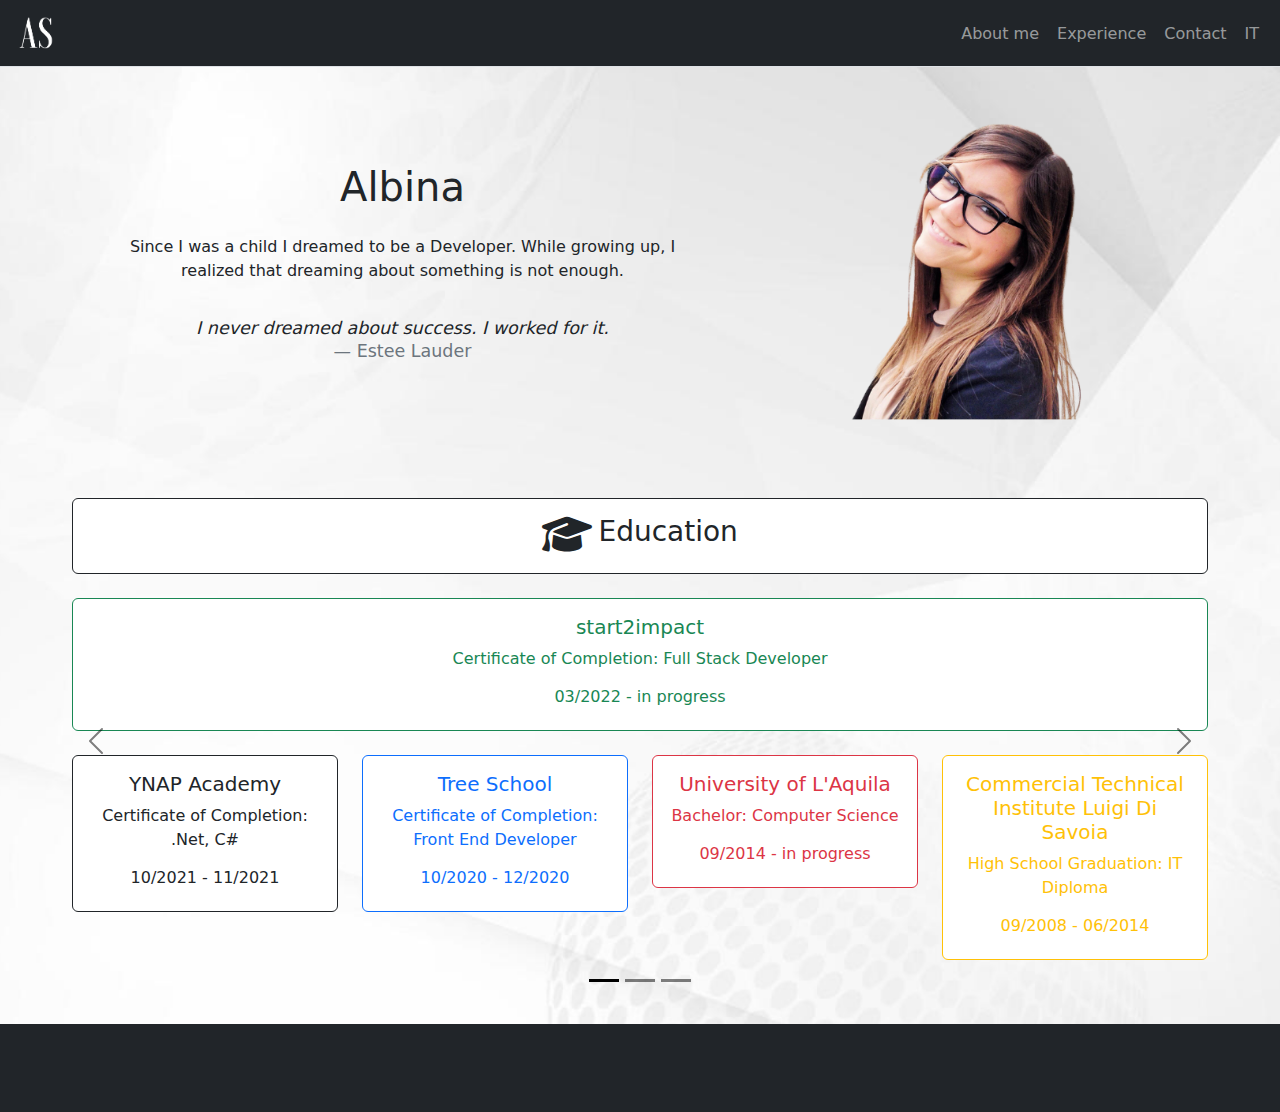
<file: index.html>
<!DOCTYPE html>
<html lang="en">
    <head>
        <meta charset="utf-8">
        <meta name="viewport" content="width=device-width, initial-scale=1">
        <title>Albina Sela</title>
        <link rel="shortcut icon" href="assets/favicon/favicon.ico" type="image/x-icon">
        <link href="https://cdn.jsdelivr.net/npm/bootstrap@5.0.2/dist/css/bootstrap.min.css" rel="stylesheet">
        <link rel="stylesheet" href="https://cdnjs.cloudflare.com/ajax/libs/font-awesome/6.1.1/css/all.min.css">
        <script src="https://cdn.jsdelivr.net/npm/bootstrap@5.0.2/dist/js/bootstrap.bundle.min.js"></script>
        <link rel="stylesheet" href="assets/css/style.css">
    </head>

    <body>

        <nav class="navbar nav-tabs navbar-expand-sm bg-dark navbar-dark">
            <div class="container-fluid">
                <img src="assets/img/logo.png" alt="logo" width="50">
                <button type="button" class="navbar-toggler" data-bs-toggle="collapse" data-bs-target="#navbarCollapse">
                    <span class="navbar-toggler-icon"></span>
                </button>
                <div class="collapse navbar-collapse" id="navbarCollapse">
                    <div class="navbar-nav ms-auto">              	
                        <a href="#" class="nav-item nav-link">About me</a>
                        <a href="./assets/pages/en-version/experience.html" class="nav-item nav-link">Experience</a>
                        <a href="./assets/pages/en-version/contact.html" class="nav-item nav-link">Contact</a>
                        <a href="./assets/pages/it-version/it-version.html" class="nav-item nav-link">IT</a>
                    </div>
                </div>
            </div>
        </nav>

        <div class="container my-5">
            <div class="row">
                <div class="col-lg-7 col-md-6 text-center p-5">
                    <h1>Albina</h1>
                    <p class="py-3">
                        Since I was a child I dreamed to be a Developer.
                        While growing up, I realized that dreaming 
                        about something is not enough.
                    </p>
                    <blockquote class="blockquote">
                        <p class="small fst-italic">I never dreamed about success. I worked for it.</p>
                        <footer class="blockquote-footer text-center display-6">Estee Lauder</footer>
                    </blockquote>
                </div>
                <div class="col-lg-5 col-md-6" 
                    style="background-image: url('/assets/img/img.png');
                    background-repeat: no-repeat;
                    background-position: center;
                    background-size: contain;">         
                </div>
            </div>
        </div>

        <div id="information" class="carousel slide carousel-dark width=100% px-5" data-bs-ride="carousel">
            <div class="carousel-indicators">
                <button type="button" data-bs-target="#information" data-bs-slide-to="0" class="active" aria-current="true" aria-label="Slide 1"></button>
                <button type="button" data-bs-target="#information" data-bs-slide-to="1" aria-label="Slide 2"></button>
                <button type="button" data-bs-target="#information" data-bs-slide-to="2" aria-label="Slide 3"></button>
            </div>

            <div class="carousel-inner text-center">
                <div class="carousel-item active">
                    <div class="m-4">
                        <div class="row">
                            <div class="col-12">
                                <div class="card border-dark mb-4">
                                    <div class="card-body text-dark">
                                        <h5 class="card-title">
                                            <i class="fa-solid fa-graduation-cap fa-2xl"></i>
                                            <span class="h3">Education</span>
                                        </h5>
                                    </div>
                                </div>
                            </div>
                            <div class="col-12">
                                <div class="card border-success mb-4">
                                    <div class="card-body text-success">
                                        <h5 class="card-title">start2impact</h5>
                                        <p class="card-text">Certificate of Completion: Full Stack Developer</p>
                                        <p class="h6">03/2022 - in progress</p>
                                    </div>
                                </div>
                            </div>
                            <div class="col-lg-3 col-md-6">
                                <div class="card border-dark mb-4">
                                    <div class="card-body text-dark">
                                        <h5 class="card-title">YNAP Academy</h5>
                                        <p class="card-text">Certificate of Completion: .Net, C#</p>
                                        <p class="h6">10/2021 - 11/2021</p>
                                    </div>
                                </div>
                            </div>
                            <div class="col-lg-3 col-md-6">
                                <div class="card border-primary mb-4">
                                    <div class="card-body text-primary">
                                        <h5 class="card-title">Tree School</h5>
                                        <p class="card-text">Certificate of Completion: Front End Developer</p>
                                        <p class="h6">10/2020 - 12/2020</p>
                                    </div>
                                </div>
                            </div>
                            <div class="col-lg-3 col-md-6">
                                <div class="card border-danger mb-4">
                                    <div class="card-body text-danger">
                                        <h5 class="card-title">University of L'Aquila</h5>
                                        <p class="card-text">Bachelor: Computer Science</p>
                                        <p class="h6">09/2014 - in progress</p>
                                    </div>
                                </div>
                            </div>
                            <div class="col-lg-3 col-md-6">
                                <div class="card border-warning mb-4">
                                    <div class="card-body text-warning">
                                        <h5 class="card-title">Commercial Technical Institute Luigi Di Savoia</h5>
                                        <p class="card-text">High School Graduation: IT Diploma</p>
                                        <p class="h6">09/2008 - 06/2014</p>
                                    </div>
                                </div>
                            </div>
                        </div>
                    </div>
                </div>
                <div class="carousel-item">
                    <div class="m-4">
                        <div class="row">
                            <div class="col-12">
                                <div class="card border-dark mb-4">
                                    <div class="card-body text-dark">
                                        <h5 class="card-title">
                                            <i class="fa-solid fa-lightbulb fa-2xl"></i>
                                            <span class="h3">Soft Skills</span>
                                        </h5>
                                    </div>
                                </div>
                            </div>
                            <div class="col-lg-3 col-md-6">
                                <div class="card border-success mb-4">
                                    <div class="card-body text-success">
                                        <div class="card-title">Creativity</div>
                                    </div>
                                </div>
                            </div>
                            <div class="col-lg-3 col-md-6">
                                <div class="card border-success mb-4">
                                    <div class="card-body text-success">
                                        <div class="card-title">Teamwork</div>
                                    </div>
                                </div>
                            </div>
                            <div class="col-lg-3 col-md-6">
                                <div class="card border-success mb-4">
                                    <div class="card-body text-success">
                                        <div class="card-title">Problem Solving</div>
                                    </div>
                                </div>
                            </div>
                            <div class="col-lg-3 col-md-6">
                                <div class="card border-success mb-4">
                                    <div class="card-body text-success">
                                        <div class="card-title">Time Management</div>
                                    </div>
                                </div>
                            </div>
                            <div class="col-12">
                                <div class="card border-dark mb-4">
                                    <div class="card-body text-dark">
                                        <h5 class="card-title">
                                            <i class="fa-solid fa-laptop-code fa-2xl"></i>
                                            <span class="h3">Hard Skills</span>
                                        </h5>
                                    </div>
                                </div>
                            </div>
                            <div class="col-lg-2 col-md-4">
                                <div class="card border-success mb-4">
                                    <div class="card-body">
                                        <div class="row">
                                            <div class="col">
                                                <i class="fa-brands fa-html5 fa-2xl text-danger"></i>
                                            </div>
                                            <div class="col">
                                                <i class="fa-brands fa-css3-alt fa-2xl text-primary"></i>
                                            </div>
                                            <div class="col">
                                                <i class="fa-brands fa-js-square fa-2xl text-warning"></i>
                                            </div>
                                        </div>
                                    </div>
                                </div>
                            </div>
                            <div class="col-lg-2 col-md-4">
                                <div class="card border-success mb-4">
                                    <div class="card-body">
                                        <div class="row">
                                            <div class="col">
                                                <i class="fa-brands fa-bootstrap fa-2xl" id="bootstrap"></i>
                                            </div>
                                            <div class="col">
                                                <i class="fa-brands fa-sass fa-2xl" id="sass"></i>
                                            </div>
                                        </div>
                                    </div>
                                </div>
                            </div>
                            <div class="col-lg-2 col-md-4">
                                <div class="card border-success mb-4">
                                    <div class="card-body">
                                        <div class="row">
                                            <div class="col">
                                                <small class="text-primary fw-bolder">Canva</small>
                                            </div>
                                        </div>
                                    </div>
                                </div>
                            </div>
                            <div class="col-lg-2 col-md-4">
                                <div class="card border-success mb-4">
                                    <div class="card-body">
                                        <div class="row">
                                            <div class="col">
                                                <i class="fa-brands fa-react fa-2xl text-info"></i>
                                            </div>
                                            <div class="col">
                                                <i class="fa-brands fa-angular fa-2xl text-danger"></i>
                                            </div>
                                        </div>
                                    </div>
                                </div>
                            </div>
                            <div class="col-lg-2 col-md-4">
                                <div class="card border-success mb-4">
                                    <div class="card-body text-success fw-bolder">
                                        <small>.Net - C# Basics</small>
                                    </div>
                                </div>
                            </div>
                            <div class="col-lg-2 col-md-4">
                                <div class="card border-success mb-4">
                                    <div class="card-body fw-bolder">
                                        <i class="fa-brands fa-salesforce fa-2xl text-info"></i>
                                        <small>Basics</small>
                                    </div>
                                </div>
                            </div>
                        </div>
                    </div>
                </div>
                <div class="carousel-item">
                    <div class="m-4">
                        <div class="row">
                            <div class="col-12">
                                <div class="card border-dark mb-4">
                                    <div class="card-body text-dark">
                                        <h5 class="card-title">
                                            <i class="fa-solid fa-globe fa-2xl"></i>
                                            <span class="h3">Languages</span>
                                        </h5>
                                    </div>
                                </div>
                            </div>
                            <div class="col-lg-3 col-md-6">
                                <div class="card border-success mb-4">
                                    <div class="card-body text-success">
                                        <div class="card-title">Italian</div>
                                    </div>
                                </div>
                            </div>
                            <div class="col-lg-3 col-md-6">
                                <div class="card border-success mb-4">
                                    <div class="card-body text-success">
                                        <div class="card-title">Albanian</div>
                                    </div>
                                </div>
                            </div>
                            <div class="col-lg-3 col-md-6">
                                <div class="card border-success mb-4">
                                    <div class="card-body text-success">
                                        <div class="card-title">English</div>
                                    </div>
                                </div>
                            </div>
                            <div class="col-lg-3 col-md-6">
                                <div class="card border-success mb-4">
                                    <div class="card-body text-success">
                                        <div class="card-title">Spanish</div>
                                    </div>
                                </div>
                            </div>
                            <div class="col-12">
                                <div class="card border-dark mb-4">
                                    <div class="card-body text-dark">
                                        <h5 class="card-title">
                                            <i class="fa-solid fa-circle-nodes fa-2xl"></i>
                                            <span class="h3">Hobbies</span>
                                        </h5>
                                    </div>
                                </div>
                            </div>
                            <div class="col-lg-3 col-md-3">
                                <div class="card border-success mb-4">
                                    <div class="card-body text-success">
                                        <i class="fa-solid fa-plane-departure fa-xl"></i>
                                    </div>
                                </div>
                            </div>
                            <div class="col-lg-3 col-md-3">
                                <div class="card border-success mb-4">
                                    <div class="card-body text-success">
                                        <i class="fa-solid fa-music fa-xl"></i>
                                    </div>
                                </div>
                            </div>
                            <div class="col-lg-3 col-md-3">
                                <div class="card border-success mb-4">
                                    <div class="card-body text-success">
                                        <i class="fa-solid fa-palette fa-xl"></i>
                                    </div>
                                </div>
                            </div>
                            <div class="col-lg-3 col-md-3">
                                <div class="card border-success mb-4">
                                    <div class="card-body text-success">
                                        <i class="fa-solid fa-book-open fa-xl"></i>
                                    </div>
                                </div>
                            </div>
                        </div>
                    </div>
                </div>
            </div>

            <button class="carousel-control-prev" type="button" data-bs-target="#information" data-bs-slide="prev">
                <span class="carousel-control-prev-icon" aria-hidden="true"></span>
                <span class="visually-hidden">Previous</span>
            </button>
            <button class="carousel-control-next" type="button" data-bs-target="#information" data-bs-slide="next">
                <span class="carousel-control-next-icon" aria-hidden="true"></span>
                <span class="visually-hidden">Next</span>
            </button>
        </div>

        <div class="mt-3 p-4 bg-dark text-white text-center">
            <p class="text-muted">Realized by Albina sela </p>
        </div>

    </body>
</html>
</file>
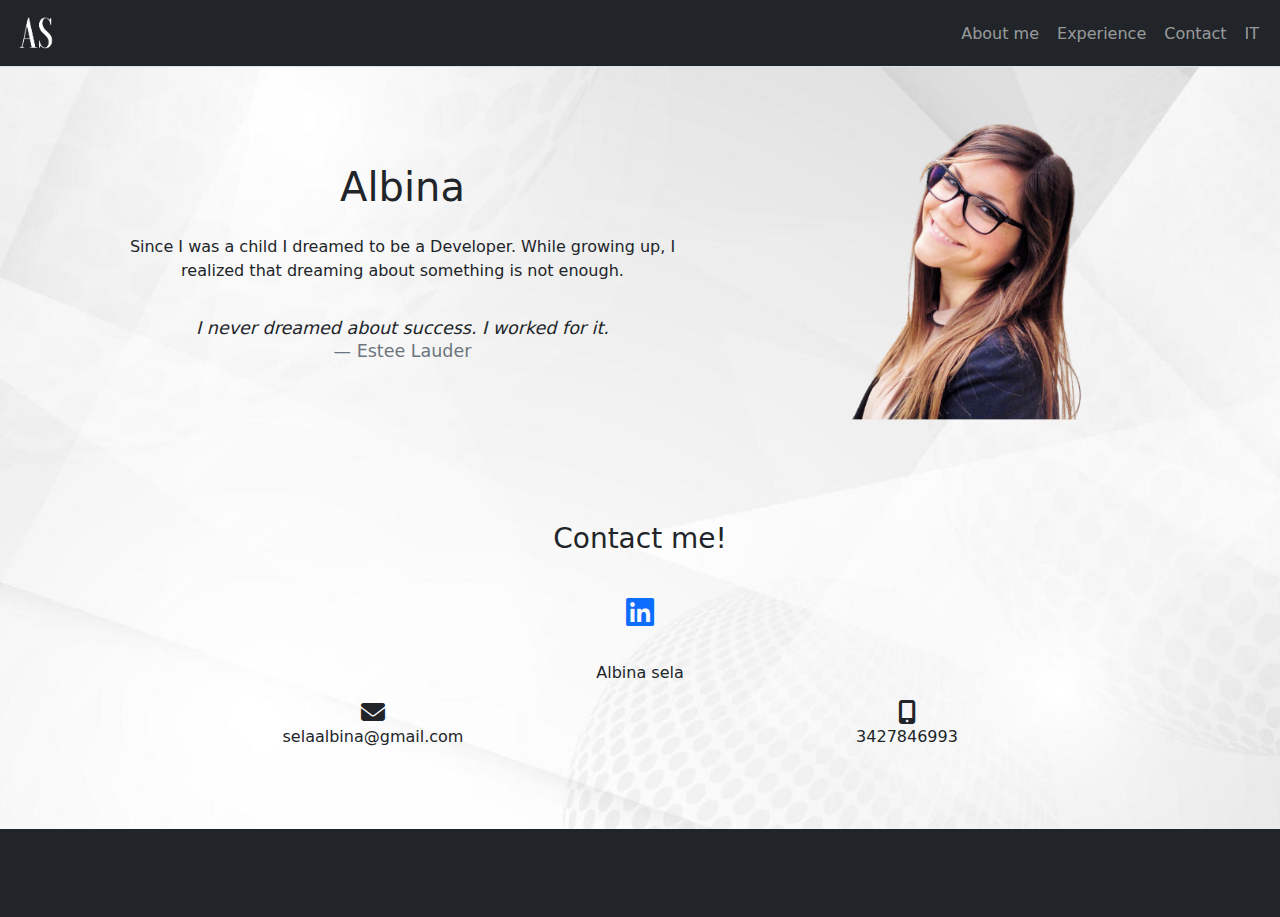
<file: assets/pages/en-version/contact.html>
<!DOCTYPE html>
<html lang="en">
    <head>
        <meta charset="utf-8">
        <meta name="viewport" content="width=device-width, initial-scale=1">
        <title>Albina Sela</title>
        <link rel="shortcut icon" href="/assets/favicon/favicon.ico" type="image/x-icon">
        <link href="https://cdn.jsdelivr.net/npm/bootstrap@5.0.2/dist/css/bootstrap.min.css" rel="stylesheet">
        <link rel="stylesheet" href="https://cdnjs.cloudflare.com/ajax/libs/font-awesome/6.1.1/css/all.min.css">
        <script src="https://cdn.jsdelivr.net/npm/bootstrap@5.0.2/dist/js/bootstrap.bundle.min.js"></script>
        <link rel="stylesheet" href="/assets/css/style.css">
    </head>

    <body>

        <nav class="navbar nav-tabs navbar-expand-sm bg-dark navbar-dark">
            <div class="container-fluid">
                <img src="/assets/img/logo.png" alt="logo" width="50">
                <button type="button" class="navbar-toggler" data-bs-toggle="collapse" data-bs-target="#navbarCollapse">
                    <span class="navbar-toggler-icon"></span>
                </button>
                <div class="collapse navbar-collapse" id="navbarCollapse">
                    <div class="navbar-nav ms-auto">              	
                        <a href="/index.html" class="nav-item nav-link">About me</a>
                        <a href="experience.html" class="nav-item nav-link">Experience</a>
                        <a href="#" class="nav-item nav-link">Contact</a>
                        <a href="/assets/pages/it-version/it-version.html" class="nav-item nav-link">IT</a>
                    </div>
                </div>
            </div>
        </nav>

        <div class="container my-5">
            <div class="row">
                <div class="col-lg-7 col-md-6 text-center p-5">
                    <h1>Albina</h1>
                    <p class="py-3">
                        Since I was a child I dreamed to be a Developer.
                        While growing up, I realized that dreaming 
                        about something is not enough.
                    </p>
                    <blockquote class="blockquote">
                        <p class="small fst-italic">I never dreamed about success. I worked for it.</p>
                        <footer class="blockquote-footer text-center display-6">Estee Lauder</footer>
                    </blockquote>
                </div>
                <div class="col-lg-5 col-md-6" 
                    style="background-image: url('/assets/img/img.png');
                    background-repeat: no-repeat;
                    background-position: center;
                    background-size: contain;">         
                </div>
            </div>
        </div>

        <div class="container text-center p-5">
            <div class="row">
                <h3>Contact me!</h3>
            </div>
            <div class="row">
                <div class="col-12">
                    <a href="https://www.linkedin.com/in/albina-sela-521671187/" style="text-decoration: none;" target="_blank" class="text-dark">
                        <i class="fa-brands fa-linkedin fa-2xl p-5 text-primary"></i>
                        <p>Albina sela</p>
                    </a>
                </div>
                <div class="col">
                    <i class="fa-solid fa-envelope fa-xl"></i>
                    <p>selaalbina@gmail.com</p>
                </div>
                <div class="col">
                    <i class="fa-solid fa-mobile-screen-button fa-xl"></i>
                    <p>3427846993</p>
                </div>
            </div>
        </div>

        <div class="mt-3 p-4 bg-dark text-white text-center">
            <p class="text-muted">Realized by Albina sela </p>
        </div>

    </body>
</html>
</file>
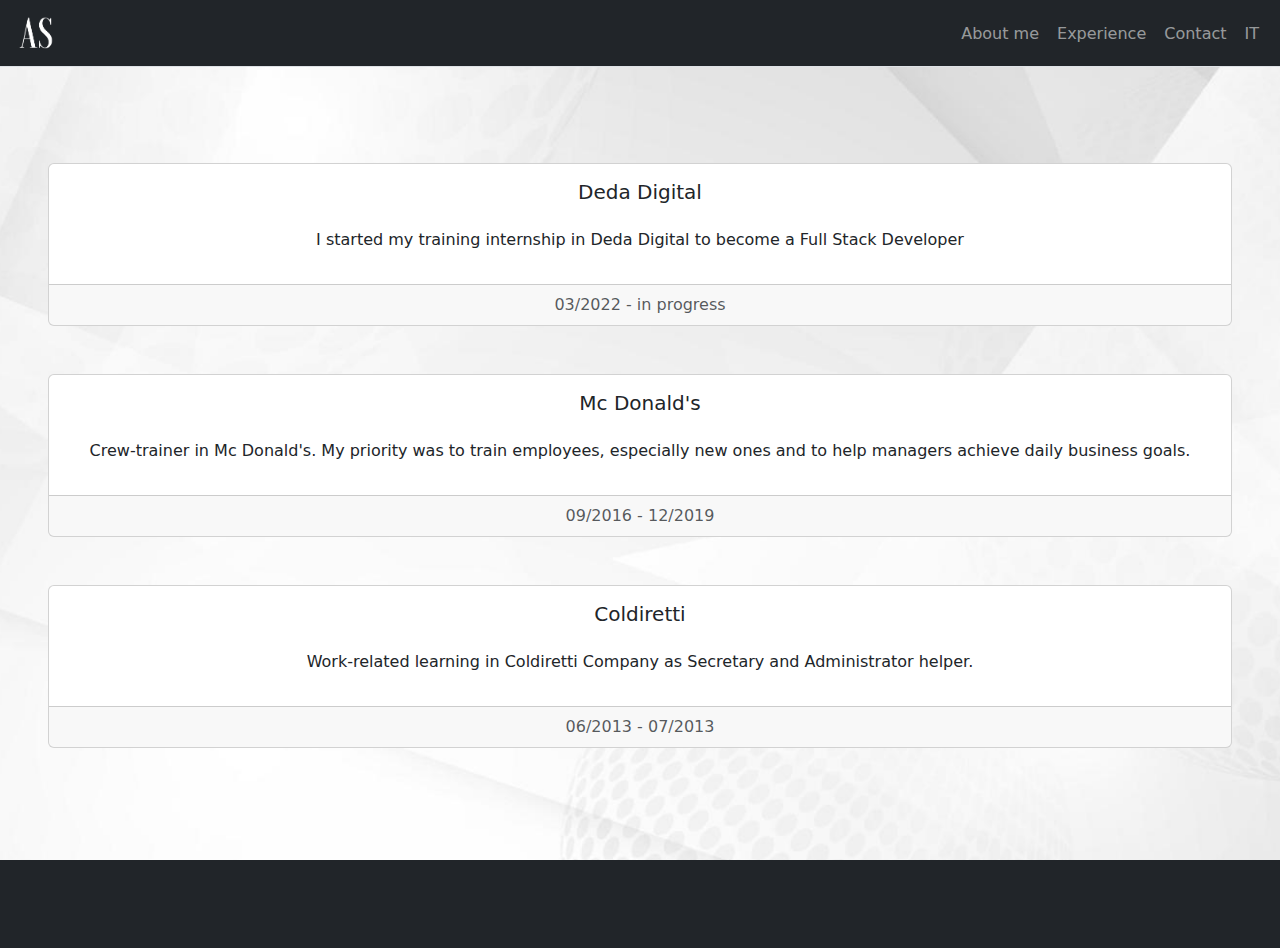
<file: assets/pages/en-version/experience.html>
<!DOCTYPE html>
<html lang="en">
    <head>
        <meta charset="utf-8">
        <meta name="viewport" content="width=device-width, initial-scale=1">
        <title>Albina Sela</title>
        <link rel="shortcut icon" href="/assets/favicon/favicon.ico" type="image/x-icon">
        <link href="https://cdn.jsdelivr.net/npm/bootstrap@5.0.2/dist/css/bootstrap.min.css" rel="stylesheet">
        <link rel="stylesheet" href="https://cdnjs.cloudflare.com/ajax/libs/font-awesome/6.1.1/css/all.min.css">
        <script src="https://cdn.jsdelivr.net/npm/bootstrap@5.0.2/dist/js/bootstrap.bundle.min.js"></script>
        <link rel="stylesheet" href="/assets/css/style.css">
    </head>

    <body>

        <nav class="navbar nav-tabs navbar-expand-sm bg-dark navbar-dark">
            <div class="container-fluid">
                <img src="/assets/img/logo.png" alt="logo" width="50">
                <button type="button" class="navbar-toggler" data-bs-toggle="collapse" data-bs-target="#navbarCollapse">
                    <span class="navbar-toggler-icon"></span>
                </button>
                <div class="collapse navbar-collapse" id="navbarCollapse">
                    <div class="navbar-nav ms-auto">              	
                        <a href="/index.html" class="nav-item nav-link">About me</a>
                        <a href="#" class="nav-item nav-link">Experience</a>
                        <a href="contact.html" class="nav-item nav-link">Contact</a>
                        <a href="/assets/pages/it-version/it-version.html" class="nav-item nav-link">IT</a>
                    </div>
                </div>
            </div>
        </nav>

        <div class="container-fluid px-5 py-5">
            <div class="card text-center my-5">
                <div class="card-body">
                    <h5 class="card-title">Deda Digital</h5>
                    <p class="card-text p-3">I started my training internship in Deda Digital to become a Full Stack Developer</p>
                </div>
                <div class="card-footer text-muted">03/2022 - in progress</div>
            </div>
            <div class="card text-center my-5">
                <div class="card-body">
                    <h5 class="card-title">Mc Donald's</h5>
                    <p class="card-text p-3">Crew-trainer in Mc Donald's. My priority was to train employees, especially new ones and to help managers achieve daily business goals. </p>
                </div>
                <div class="card-footer text-muted">09/2016 - 12/2019</div>
            </div>
            <div class="card text-center my-5">
                <div class="card-body">
                    <h5 class="card-title">Coldiretti</h5>
                    <p class="card-text p-3">Work-related learning in Coldiretti Company as Secretary and Administrator helper.</p>
                </div>
                <div class="card-footer text-muted">06/2013 - 07/2013</div>
            </div>
        </div>

        <div class="mt-3 p-4 bg-dark text-white text-center">
            <p class="text-muted">Realized by Albina sela </p>
        </div>

    </body>
</html>
</file>
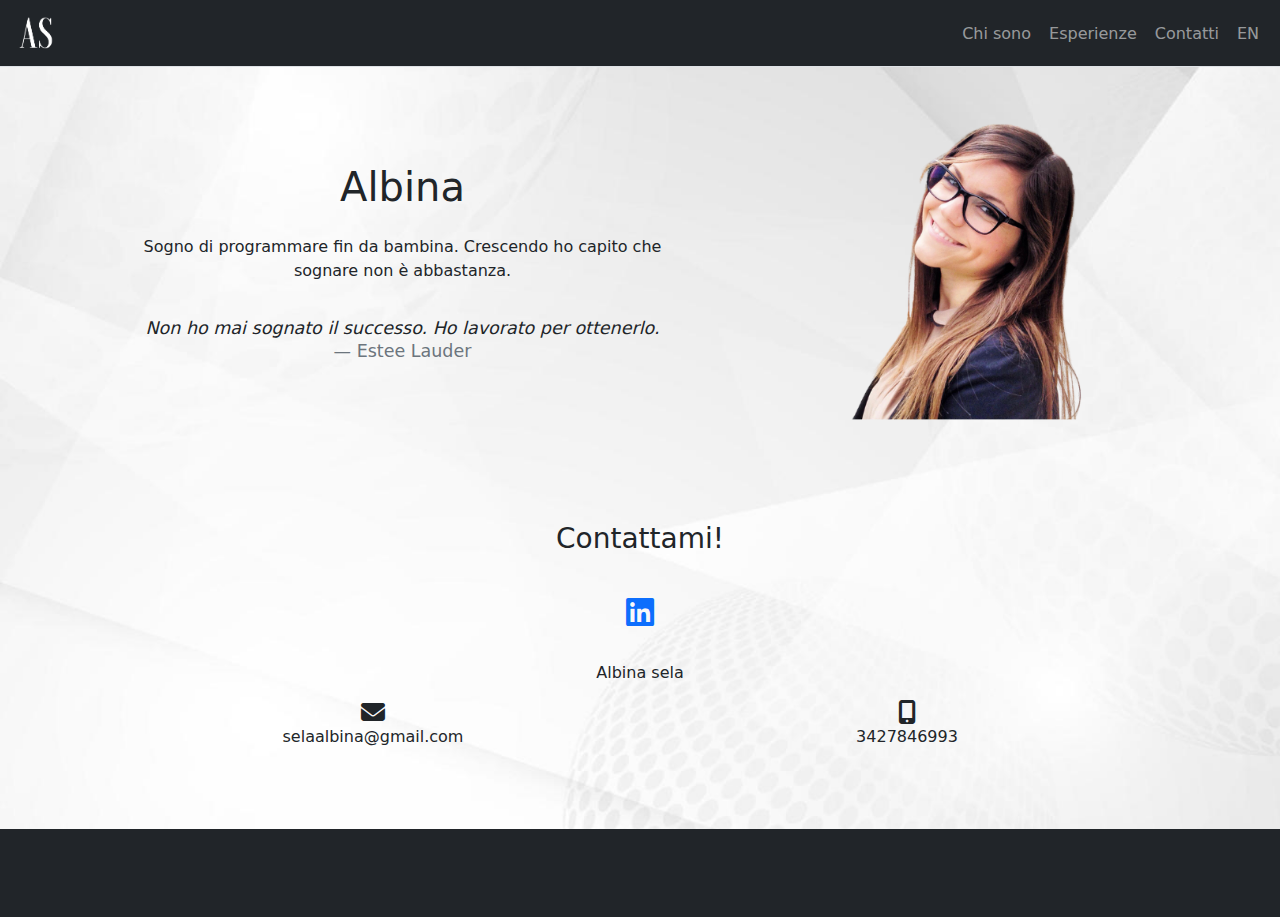
<file: assets/pages/it-version/contatti.html>
<!DOCTYPE html>
<html lang="en">
    <head>
        <meta charset="utf-8">
        <meta name="viewport" content="width=device-width, initial-scale=1">
        <title>Albina Sela</title>
        <link rel="shortcut icon" href="/assets/favicon/favicon.ico" type="image/x-icon">
        <link href="https://cdn.jsdelivr.net/npm/bootstrap@5.0.2/dist/css/bootstrap.min.css" rel="stylesheet">
        <link rel="stylesheet" href="https://cdnjs.cloudflare.com/ajax/libs/font-awesome/6.1.1/css/all.min.css">
        <script src="https://cdn.jsdelivr.net/npm/bootstrap@5.0.2/dist/js/bootstrap.bundle.min.js"></script>
        <link rel="stylesheet" href="/assets/css/style.css">
    </head>

    <body>

        <nav class="navbar nav-tabs navbar-expand-sm bg-dark navbar-dark">
            <div class="container-fluid">
                <img src="/assets/img/logo.png" alt="logo" width="50">
                <button type="button" class="navbar-toggler" data-bs-toggle="collapse" data-bs-target="#navbarCollapse">
                    <span class="navbar-toggler-icon"></span>
                </button>
                <div class="collapse navbar-collapse" id="navbarCollapse">
                    <div class="navbar-nav ms-auto">              	
                        <a href="/assets/pages/it-version/it-version.html" class="nav-item nav-link">Chi sono</a>
                        <a href="esperienze.html" class="nav-item nav-link">Esperienze</a>
                        <a href="#" class="nav-item nav-link">Contatti</a>
                        <a href="/index.html" class="nav-item nav-link">EN</a>
                    </div>
                </div>
            </div>
        </nav>

        <div class="container my-5">
            <div class="row">
                <div class="col-lg-7 col-md-6 text-center p-5">
                    <h1>Albina</h1>
                    <p class="py-3">
                        Sogno di programmare fin da bambina. 
                        Crescendo ho capito che sognare 
                        non è abbastanza.
                    </p>
                    <blockquote class="blockquote">
                        <p class="small fst-italic">Non ho mai sognato il successo. Ho lavorato per ottenerlo.</p>
                        <footer class="blockquote-footer text-center display-6">Estee Lauder</footer>
                    </blockquote>
                </div>
                <div class="col-lg-5 col-md-6" 
                    style="background-image: url('/assets/img/img.png');
                    background-repeat: no-repeat;
                    background-position: center;
                    background-size: contain;">         
                </div>
            </div>
        </div>

        <div class="container text-center p-5">
            <div class="row">
                <h3>Contattami!</h3>
            </div>
            <div class="row">
                <div class="col-12">
                    <a href="https://www.linkedin.com/in/albina-sela-521671187/" style="text-decoration: none;" target="_blank" class="text-dark">
                        <i class="fa-brands fa-linkedin fa-2xl p-5 text-primary"></i>
                        <p>Albina sela</p>
                    </a>
                </div>
                <div class="col">
                    <i class="fa-solid fa-envelope fa-xl"></i>
                    <p>selaalbina@gmail.com</p>
                </div>
                <div class="col">
                    <i class="fa-solid fa-mobile-screen-button fa-xl"></i>
                    <p>3427846993</p>
                </div>
            </div>
        </div>

        <div class="mt-3 p-4 bg-dark text-white text-center">
            <p class="text-muted">Realizzato da Albina sela </p>
        </div>

    </body>
</html>
</file>
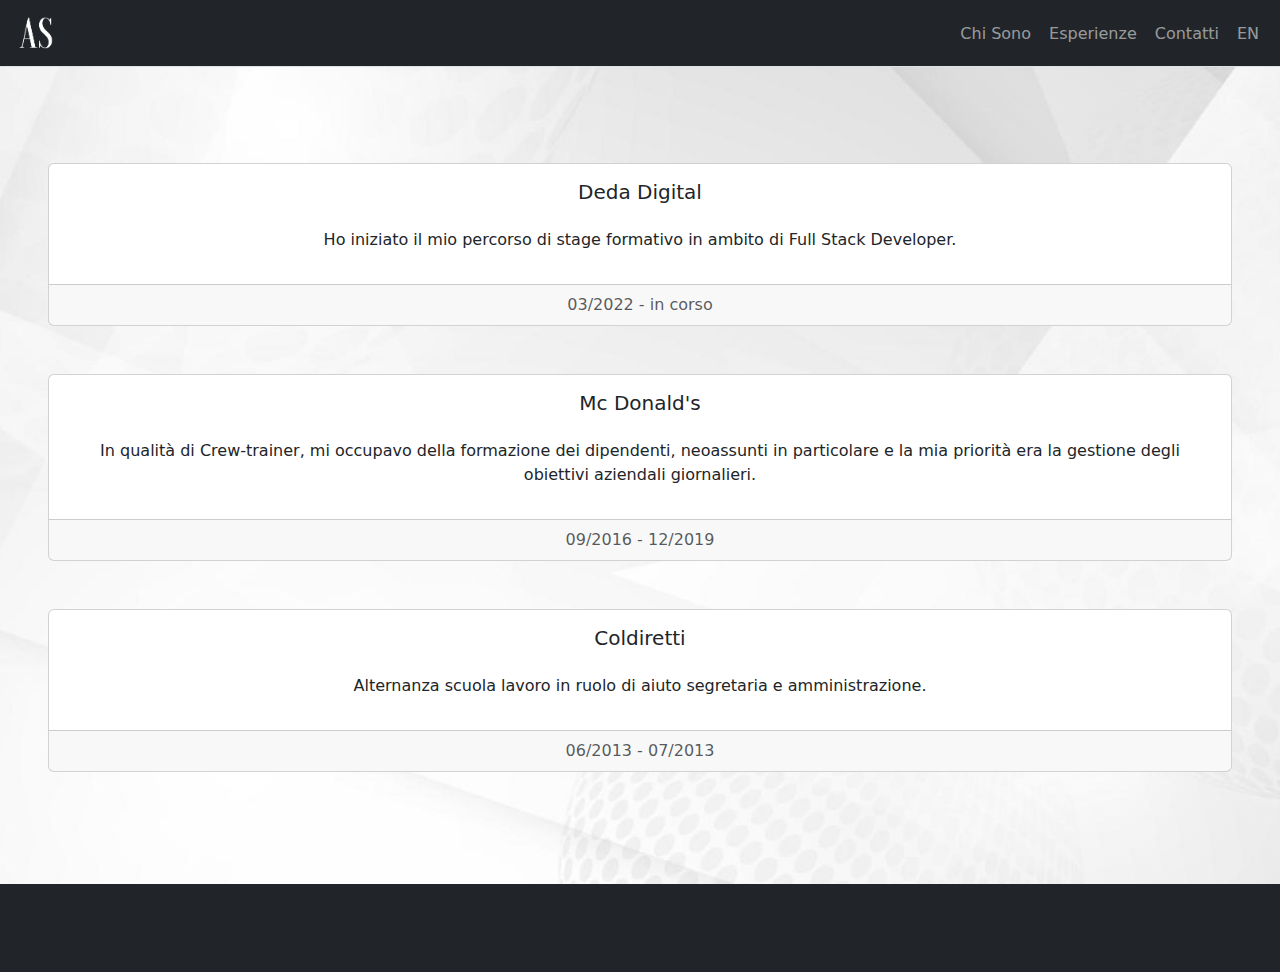
<file: assets/pages/it-version/esperienze.html>
<!DOCTYPE html>
<html lang="en">
    <head>
        <meta charset="utf-8">
        <meta name="viewport" content="width=device-width, initial-scale=1">
        <title>Albina Sela</title>
        <link rel="shortcut icon" href="/assets/favicon/favicon.ico" type="image/x-icon">
        <link href="https://cdn.jsdelivr.net/npm/bootstrap@5.0.2/dist/css/bootstrap.min.css" rel="stylesheet">
        <link rel="stylesheet" href="https://cdnjs.cloudflare.com/ajax/libs/font-awesome/6.1.1/css/all.min.css">
        <script src="https://cdn.jsdelivr.net/npm/bootstrap@5.0.2/dist/js/bootstrap.bundle.min.js"></script>
        <link rel="stylesheet" href="/assets/css/style.css">
    </head>

    <body>

        <nav class="navbar nav-tabs navbar-expand-sm bg-dark navbar-dark">
            <div class="container-fluid">
                <img src="/assets/img/logo.png" alt="logo" width="50">
                <button type="button" class="navbar-toggler" data-bs-toggle="collapse" data-bs-target="#navbarCollapse">
                    <span class="navbar-toggler-icon"></span>
                </button>
                <div class="collapse navbar-collapse" id="navbarCollapse">
                    <div class="navbar-nav ms-auto">  	
                        <a href="it-version.html" class="nav-item nav-link">Chi Sono</a>
                        <a href="#" class="nav-item nav-link">Esperienze</a>
                        <a href="contatti.html" class="nav-item nav-link">Contatti</a>
                        <a href="/index.html" class="nav-item nav-link">EN</a>
                    </div>
                </div>
            </div>
        </nav>

        <div class="container-fluid px-5 py-5">
            <div class="card text-center my-5">
                <div class="card-body">
                    <h5 class="card-title">Deda Digital</h5>
                    <p class="card-text p-3">Ho iniziato il mio percorso di stage formativo in ambito di Full Stack Developer.</p>
                </div>
                <div class="card-footer text-muted">03/2022 - in corso</div>
            </div>
            <div class="card text-center my-5">
                <div class="card-body">
                    <h5 class="card-title">Mc Donald's</h5>
                    <p class="card-text p-3">In qualità di Crew-trainer, mi occupavo della formazione dei dipendenti, 
                        neoassunti in particolare e la mia priorità era la gestione degli obiettivi aziendali giornalieri.
                    </p>
                </div>
                <div class="card-footer text-muted">09/2016 - 12/2019</div>
            </div>
            <div class="card text-center my-5">
                <div class="card-body">
                    <h5 class="card-title">Coldiretti</h5>
                    <p class="card-text p-3">Alternanza scuola lavoro in ruolo di aiuto segretaria e amministrazione.</p>
                </div>
                <div class="card-footer text-muted">06/2013 - 07/2013</div>
            </div>
        </div>

        <div class="mt-3 p-4 bg-dark text-white text-center">
            <p class="text-muted">Realizzato da Albina sela </p>
        </div>

    </body>
</html>
</file>
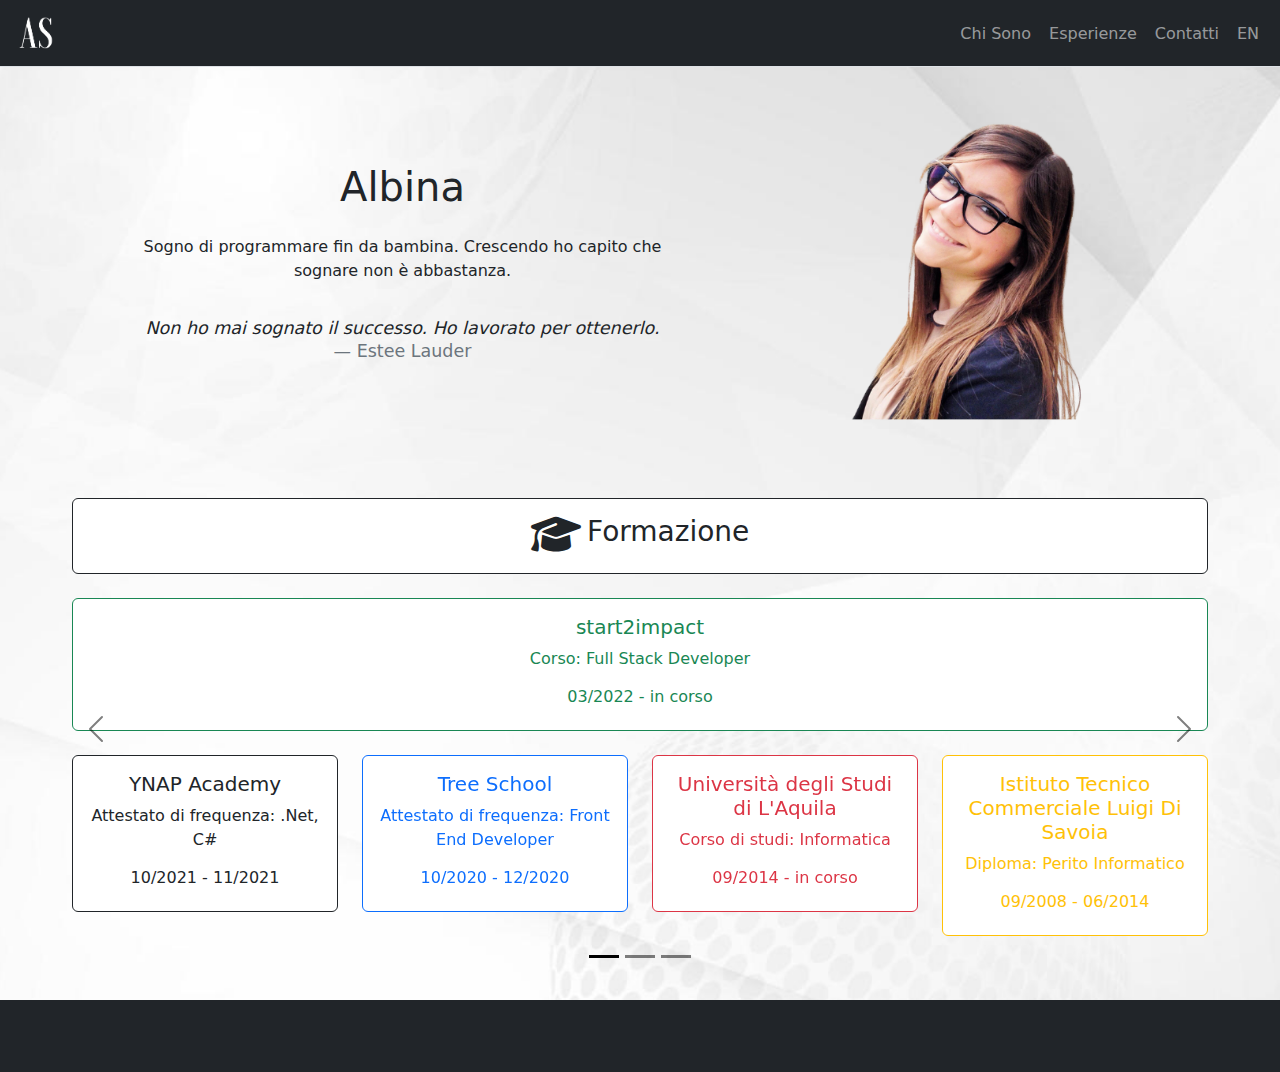
<file: assets/pages/it-version/it-version.html>
<!DOCTYPE html>
<html lang="en">
    <head>
        <meta charset="utf-8">
        <meta name="viewport" content="width=device-width, initial-scale=1">
        <title>Albina Sela</title>
        <link rel="shortcut icon" href="/assets/favicon/favicon.ico" type="image/x-icon">
        <link href="https://cdn.jsdelivr.net/npm/bootstrap@5.0.2/dist/css/bootstrap.min.css" rel="stylesheet">
        <link rel="stylesheet" href="https://cdnjs.cloudflare.com/ajax/libs/font-awesome/6.1.1/css/all.min.css">
        <script src="https://cdn.jsdelivr.net/npm/bootstrap@5.0.2/dist/js/bootstrap.bundle.min.js"></script>
        <link rel="stylesheet" href="/assets/css/style.css">
    </head>

    <body>

        <nav class="navbar nav-tabs navbar-expand-sm bg-dark navbar-dark">
            <div class="container-fluid">
                <img src="/assets/img/logo.png" alt="logo" width="50">
                <button type="button" class="navbar-toggler" data-bs-toggle="collapse" data-bs-target="#navbarCollapse">
                    <span class="navbar-toggler-icon"></span>
                </button>
                <div class="collapse navbar-collapse" id="navbarCollapse">
                    <div class="navbar-nav ms-auto">              	
                        <a href="#" class="nav-item nav-link">Chi Sono</a>
                        <a href="esperienze.html" class="nav-item nav-link">Esperienze</a>
                        <a href="contatti.html" class="nav-item nav-link">Contatti</a>
                        <a href="/index.html" class="nav-item nav-link">EN</a>
                    </div>
                </div>
            </div>
        </nav>

        <div class="container my-5">
            <div class="row">
                <div class="col-lg-7 col-md-6 text-center p-5">
                    <h1>Albina</h1>
                    <p class="py-3">
                        Sogno di programmare fin da bambina. 
                        Crescendo ho capito che sognare 
                        non è abbastanza.
                    </p>
                    <blockquote class="blockquote">
                        <p class="small fst-italic">Non ho mai sognato il successo. Ho lavorato per ottenerlo.</p>
                        <footer class="blockquote-footer text-center display-6">Estee Lauder</footer>
                    </blockquote>
                </div>
                <div class="col-lg-5 col-md-6" 
                    style="background-image: url('/assets/img/img.png');
                    background-repeat: no-repeat;
                    background-position: center;
                    background-size: contain;">         
                </div>
            </div>
        </div>

        <div id="information" class="carousel slide carousel-dark width=100% px-5" data-bs-ride="carousel">
            <div class="carousel-indicators">
                <button type="button" data-bs-target="#information" data-bs-slide-to="0" class="active" aria-current="true" aria-label="Slide 1"></button>
                <button type="button" data-bs-target="#information" data-bs-slide-to="1" aria-label="Slide 2"></button>
                <button type="button" data-bs-target="#information" data-bs-slide-to="2" aria-label="Slide 3"></button>
            </div>

            <div class="carousel-inner text-center">
                <div class="carousel-item active">
                    <div class="m-4">
                        <div class="row">
                            <div class="col-12">
                                <div class="card border-dark mb-4">
                                    <div class="card-body text-dark">
                                        <h5 class="card-title">
                                            <i class="fa-solid fa-graduation-cap fa-2xl"></i>
                                            <span class="h3">Formazione</span>
                                        </h5>
                                    </div>
                                </div>
                            </div>
                            <div class="col-12">
                                <div class="card border-success mb-4">
                                    <div class="card-body text-success">
                                        <h5 class="card-title">start2impact</h5>
                                        <p class="card-text">Corso: Full Stack Developer</p>
                                        <p class="h6">03/2022 - in corso</p>
                                    </div>
                                </div>
                            </div>
                            <div class="col-lg-3 col-md-6">
                                <div class="card border-dark mb-4">
                                    <div class="card-body text-dark">
                                        <h5 class="card-title">YNAP Academy</h5>
                                        <p class="card-text">Attestato di frequenza: .Net, C#</p>
                                        <p class="h6">10/2021 - 11/2021</p>
                                    </div>
                                </div>
                            </div>
                            <div class="col-lg-3 col-md-6">
                                <div class="card border-primary mb-4">
                                    <div class="card-body text-primary">
                                        <h5 class="card-title">Tree School</h5>
                                        <p class="card-text">Attestato di frequenza: Front End Developer</p>
                                        <p class="h6">10/2020 - 12/2020</p>
                                    </div>
                                </div>
                            </div>
                            <div class="col-lg-3 col-md-6">
                                <div class="card border-danger mb-4">
                                    <div class="card-body text-danger">
                                        <h5 class="card-title">Università degli Studi di L'Aquila</h5>
                                        <p class="card-text">Corso di studi: Informatica</p>
                                        <p class="h6">09/2014 - in corso</p>
                                    </div>
                                </div>
                            </div>
                            <div class="col-lg-3 col-md-6">
                                <div class="card border-warning mb-4">
                                    <div class="card-body text-warning">
                                        <h5 class="card-title">Istituto Tecnico Commerciale Luigi Di Savoia</h5>
                                        <p class="card-text">Diploma: Perito Informatico</p>
                                        <p class="h6">09/2008 - 06/2014</p>
                                    </div>
                                </div>
                            </div>
                        </div>
                    </div>
                </div>
                <div class="carousel-item">
                    <div class="m-4">
                        <div class="row">
                            <div class="col-12">
                                <div class="card border-dark mb-4">
                                    <div class="card-body text-dark">
                                        <h5 class="card-title">
                                            <i class="fa-solid fa-lightbulb fa-2xl"></i>
                                            <span class="h3">Competenze</span>
                                        </h5>
                                    </div>
                                </div>
                            </div>
                            <div class="col-lg-3 col-md-6">
                                <div class="card border-success mb-4">
                                    <div class="card-body text-success">
                                        <div class="card-title">Creatività</div>
                                    </div>
                                </div>
                            </div>
                            <div class="col-lg-3 col-md-6">
                                <div class="card border-success mb-4">
                                    <div class="card-body text-success">
                                        <div class="card-title">Lavoro di squadra</div>
                                    </div>
                                </div>
                            </div>
                            <div class="col-lg-3 col-md-6">
                                <div class="card border-success mb-4">
                                    <div class="card-body text-success">
                                        <div class="card-title">Problem Solving</div>
                                    </div>
                                </div>
                            </div>
                            <div class="col-lg-3 col-md-6">
                                <div class="card border-success mb-4">
                                    <div class="card-body text-success">
                                        <div class="card-title">Gestione del tempo</div>
                                    </div>
                                </div>
                            </div>
                            <div class="col-12">
                                <div class="card border-dark mb-4">
                                    <div class="card-body text-dark">
                                        <h5 class="card-title">
                                            <i class="fa-solid fa-laptop-code fa-2xl"></i>
                                            <span class="h3">Competenze Digitali</span>
                                        </h5>
                                    </div>
                                </div>
                            </div>
                            <div class="col-lg-2 col-md-4">
                                <div class="card border-success mb-4">
                                    <div class="card-body">
                                        <div class="row">
                                            <div class="col">
                                                <i class="fa-brands fa-html5 fa-2xl text-danger"></i>
                                            </div>
                                            <div class="col">
                                                <i class="fa-brands fa-css3-alt fa-2xl text-primary"></i>
                                            </div>
                                            <div class="col">
                                                <i class="fa-brands fa-js-square fa-2xl text-warning"></i>
                                            </div>
                                        </div>
                                    </div>
                                </div>
                            </div>
                            <div class="col-lg-2 col-md-4">
                                <div class="card border-success mb-4">
                                    <div class="card-body">
                                        <div class="row">
                                            <div class="col">
                                                <i class="fa-brands fa-bootstrap fa-2xl" id="bootstrap"></i>
                                            </div>
                                            <div class="col">
                                                <i class="fa-brands fa-sass fa-2xl" id="sass"></i>
                                            </div>
                                        </div>
                                    </div>
                                </div>
                            </div>
                            <div class="col-lg-2 col-md-4">
                                <div class="card border-success mb-4">
                                    <div class="card-body">
                                        <div class="row">
                                            <div class="col">
                                                <small class="text-primary fw-bolder">Canva</small>
                                            </div>
                                        </div>
                                    </div>
                                </div>
                            </div>
                            <div class="col-lg-2 col-md-4">
                                <div class="card border-success mb-4">
                                    <div class="card-body">
                                        <div class="row">
                                            <div class="col">
                                                <i class="fa-brands fa-react fa-2xl text-info"></i>
                                            </div>
                                            <div class="col">
                                                <i class="fa-brands fa-angular fa-2xl text-danger"></i>
                                            </div>
                                        </div>
                                    </div>
                                </div>
                            </div>
                            <div class="col-lg-2 col-md-4">
                                <div class="card border-success mb-4">
                                    <div class="card-body text-success fw-bolder">
                                        <small>.Net - C# Basics</small>
                                    </div>
                                </div>
                            </div>
                            <div class="col-lg-2 col-md-4">
                                <div class="card border-success mb-4">
                                    <div class="card-body fw-bolder">
                                        <i class="fa-brands fa-salesforce fa-2xl text-info"></i>
                                        <small>Basics</small>
                                    </div>
                                </div>
                            </div>
                        </div>
                    </div>
                </div>
                <div class="carousel-item">
                    <div class="m-4">
                        <div class="row">
                            <div class="col-12">
                                <div class="card border-dark mb-4">
                                    <div class="card-body text-dark">
                                        <h5 class="card-title">
                                            <i class="fa-solid fa-globe fa-2xl"></i>
                                            <span class="h3">Competenze Linguistiche</span>
                                        </h5>
                                    </div>
                                </div>
                            </div>
                            <div class="col-lg-3 col-md-6">
                                <div class="card border-success mb-4">
                                    <div class="card-body text-success">
                                        <div class="card-title">Italiano</div>
                                    </div>
                                </div>
                            </div>
                            <div class="col-lg-3 col-md-6">
                                <div class="card border-success mb-4">
                                    <div class="card-body text-success">
                                        <div class="card-title">Albanese</div>
                                    </div>
                                </div>
                            </div>
                            <div class="col-lg-3 col-md-6">
                                <div class="card border-success mb-4">
                                    <div class="card-body text-success">
                                        <div class="card-title">Inglese</div>
                                    </div>
                                </div>
                            </div>
                            <div class="col-lg-3 col-md-6">
                                <div class="card border-success mb-4">
                                    <div class="card-body text-success">
                                        <div class="card-title">Spagnolo</div>
                                    </div>
                                </div>
                            </div>
                            <div class="col-12">
                                <div class="card border-dark mb-4">
                                    <div class="card-body text-dark">
                                        <h5 class="card-title">
                                            <i class="fa-solid fa-circle-nodes fa-2xl"></i>
                                            <span class="h3">Interessi</span>
                                        </h5>
                                    </div>
                                </div>
                            </div>
                            <div class="col-lg-3 col-md-3">
                                <div class="card border-success mb-4">
                                    <div class="card-body text-success">
                                        <i class="fa-solid fa-plane-departure fa-xl"></i>
                                    </div>
                                </div>
                            </div>
                            <div class="col-lg-3 col-md-3">
                                <div class="card border-success mb-4">
                                    <div class="card-body text-success">
                                        <i class="fa-solid fa-music fa-xl"></i>
                                    </div>
                                </div>
                            </div>
                            <div class="col-lg-3 col-md-3">
                                <div class="card border-success mb-4">
                                    <div class="card-body text-success">
                                        <i class="fa-solid fa-palette fa-xl"></i>
                                    </div>
                                </div>
                            </div>
                            <div class="col-lg-3 col-md-3">
                                <div class="card border-success mb-4">
                                    <div class="card-body text-success">
                                        <i class="fa-solid fa-book-open fa-xl"></i>
                                    </div>
                                </div>
                            </div>
                        </div>
                    </div>
                </div>
            </div>

            <button class="carousel-control-prev" type="button" data-bs-target="#information" data-bs-slide="prev">
                <span class="carousel-control-prev-icon" aria-hidden="true"></span>
                <span class="visually-hidden">Previous</span>
            </button>
            <button class="carousel-control-next" type="button" data-bs-target="#information" data-bs-slide="next">
                <span class="carousel-control-next-icon" aria-hidden="true"></span>
                <span class="visually-hidden">Next</span>
            </button>
        </div>

        <div class="mt-3 p-3 bg-dark text-white text-center">
            <p class="text-muted">Realizzato da Albina sela </p>
        </div>

    </body>
</html>
</file>
<file: assets/css/style.css>
* {
    margin: 0;
    padding: 0;
    box-sizing: border-box;
}

body {
    background-image: url("/assets/img/bg-img.jpg");
    background-repeat: no-repeat;
    background-position: center;
    background-size: cover;
}

#bootstrap {
    color: #2f2f77;
}

#sass {
    color:#aa5eaa;
}
</file>
